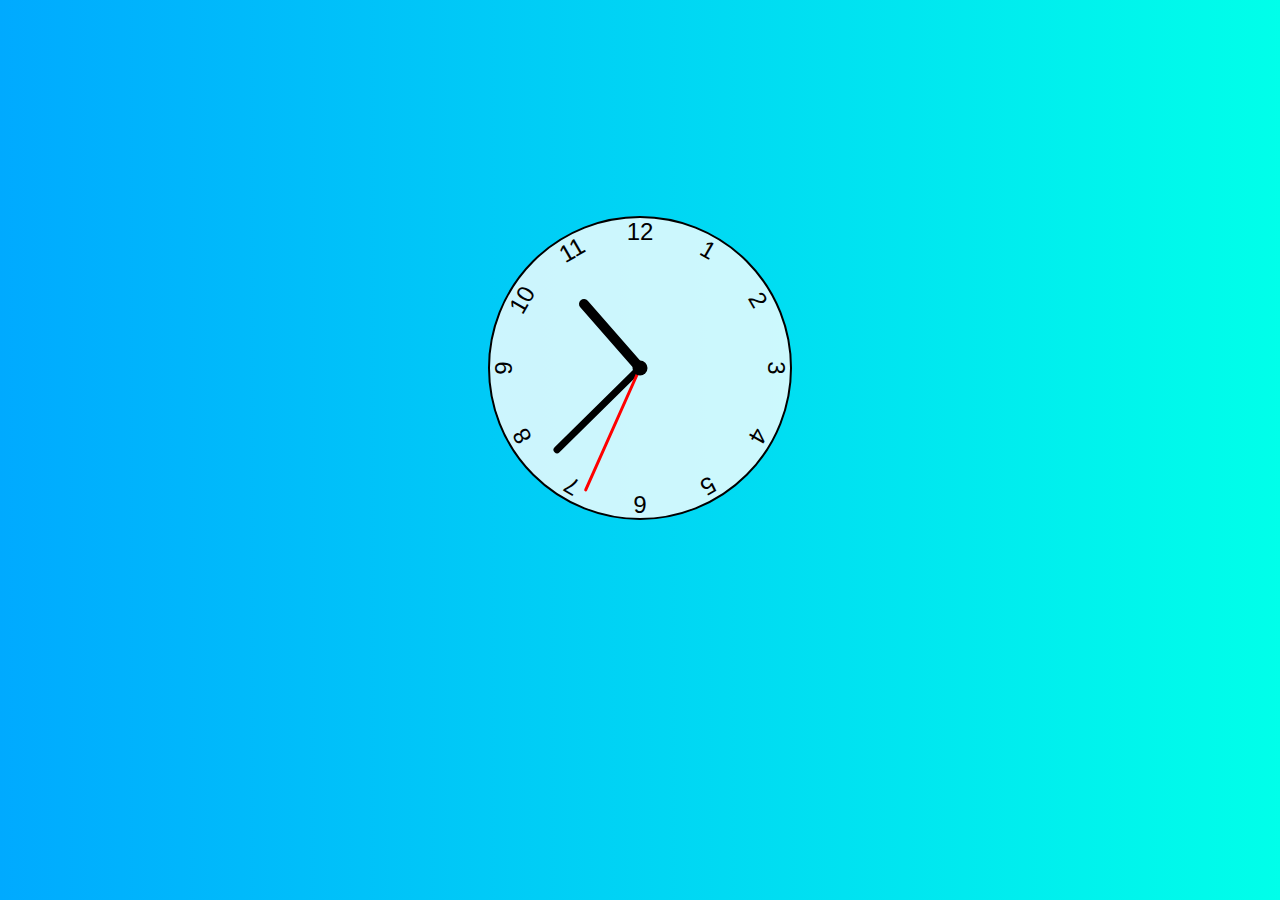
<file: clock.html>
<!DOCTYPE html>
<html lang="en">
<head>
    <meta charset="UTF-8">
    <meta name="viewport" content="width=device-width, initial-scale=1.0">
    <title>Clock</title>
    <style>
        *, *::after, *::before{
            box-sizing: border box;
            font-family: Gotham Rounded, sans-serif;
        }
        body{
            background:linear-gradient(to right, hsl(200,100%,50%),hsl(175,100%,50%));
            display: flex;
            justify-content: center;
            align-items: center;
            min-height:80vh;
            overflow: hidden;
        }
        .clock{
            width:300px;
            height:300px;
            background-color:rgba(255,255,255,.8);
            border-radius: 50%;
            border : 2px solid black;
            position: relative;
        }

        .clock .number{
            --rotation:0;
            position: absolute;
            width:100%;
            height:100%;
            /* background-color: red; */
            text-align:center;
            transform: rotate(var(--rotation));
            font-size: 1.5rem;
        }

        .clock .number1{ --rotation: 30deg;}
        .clock .number2{ --rotation: 60deg;}
        .clock .number3{ --rotation: 90deg;}
        .clock .number4{ --rotation: 120deg;}
        .clock .number5{ --rotation: 150deg;}
        .clock .number6{ --rotation: 180deg;}
        .clock .number7{ --rotation: 210deg;}
        .clock .number8{ --rotation: 240deg;}
        .clock .number9{ --rotation: 270deg;}
        .clock .number10{ --rotation: 300deg;}
        .clock .number11{ --rotation: 330deg;}

        .clock .hand{
            --rotation:0;
            position : absolute;
            bottom: 50%;
            left: 50%;
            border: 1px solid whit;
            border-top-left-radius: 10px;
            border-top-right-radius: 10px;
            transform-origin: bottom;
            z-index: 10;
            transform: translateX(-50%) rotate(calc(var(--rotation) * 1deg));
        }

        .clock::after{
            content: '';
            position: absolute;
            background-color: black;
            z-index: 11;
            width: 15px;
            height: 15px;
            top: 50%;
            left: 50%;
            transform: translate(-50%, -50%);
            border-radius: 50%;
        }

        .clock .hand.second{
            width: 3px;
            height: 45%;
            background-color: red;
        }

        .clock .hand.minute{
            width: 7px;
            height: 40%;
            background-color: black;
        }

        .clock .hand.hours{
            width: 10px;
            height: 30%;
            background-color: black;
        }

    </style>
</head>
<body>
    <div class="clock">
        <div class="hand hours" data-hour-hand></div>
        <div class="hand minute" data-minute-hand></div>
        <div class="hand second" data-second-hand></div>
        <div class="number number1">1</div>
        <div class="number number2">2</div>
        <div class="number number3">3</div>
        <div class="number number4">4</div>
        <div class="number number5">5</div>
        <div class="number number6">6</div>
        <div class="number number7">7</div>
        <div class="number number8">8</div>
        <div class="number number9">9</div>
        <div class="number number10">10</div>
        <div class="number number11">11</div>
        <div class="number number12">12</div>

    </div>
    <script>
        setInterval(setClock, 1000)

        const hourHand = document.querySelector('[data-hour-hand]');
        const minuteHand = document.querySelector('[data-minute-hand]');
        const secondHand = document.querySelector('[data-second-hand]');

        function setClock(){
            const currentDate = new Date();
            const secondsRatio = currentDate.getSeconds()/60;
            const minutesRatio = (secondsRatio + currentDate.getMinutes())/60;
            const hoursRatio = (minutesRatio + currentDate.getHours())/12;
            setRotation(secondHand,secondsRatio);
            setRotation(minuteHand, minutesRatio);
            setRotation(hourHand, hoursRatio);
        }

        function setRotation(element, rotationRatio){
            element.style.setProperty('--rotation',rotationRatio * 360)
        }
        setClock();
    </script>
</body>
</html>
</file>
